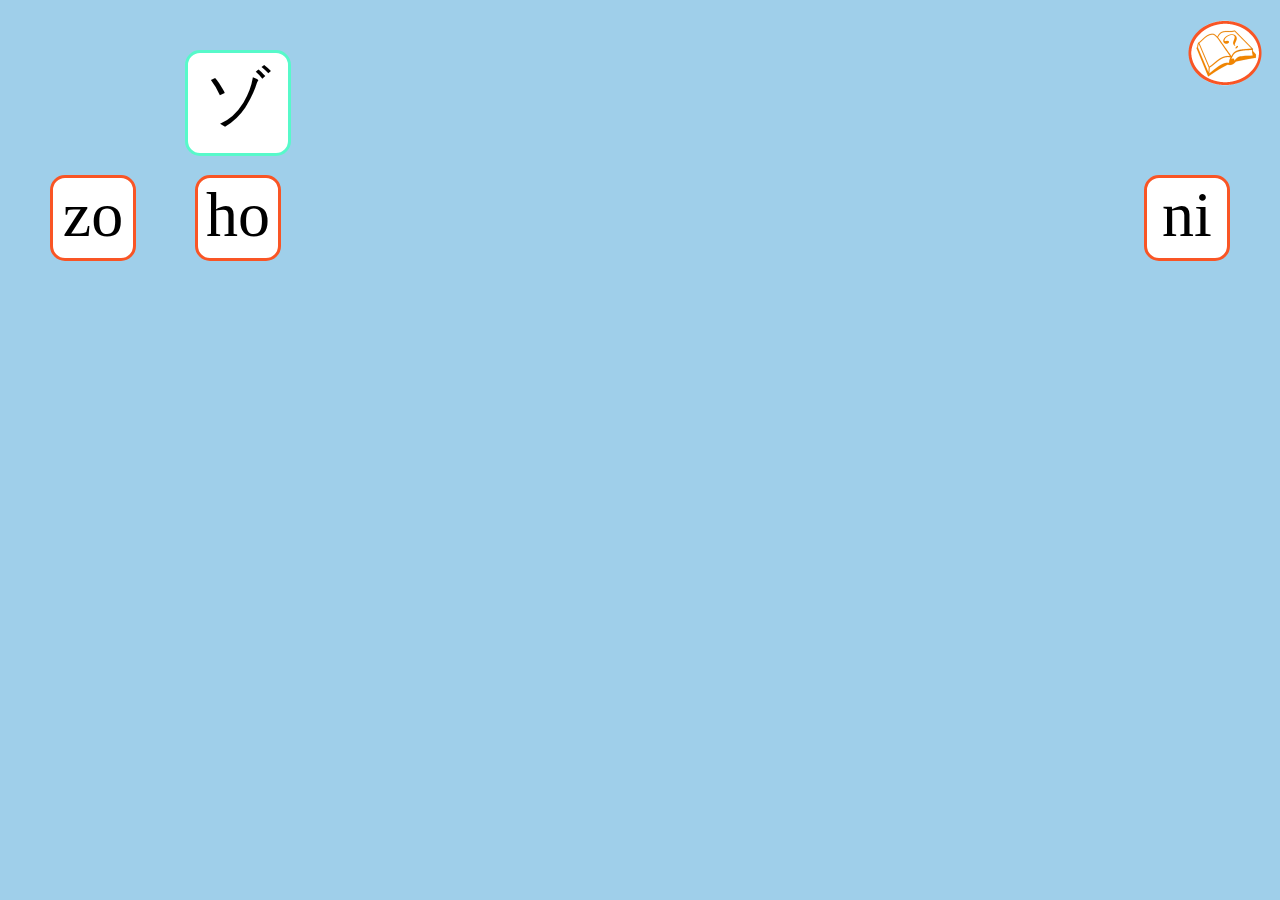
<file: www/index.html>
<!DOCTYPE html>
<html>
  <head>
  <title></title>
  
    <meta name="viewport" content="width=device-width, initial-scale=1.0, maximum-scale=1.0, user-scalable=no;" />
    <link rel="stylesheet" type="text/css" href="iphone.css" />
	<meta charset="utf-8">


	<!-- iPad/iPhone specific css below, add after your main css >
	<link rel="stylesheet" media="only screen and (max-device-width: 1024px)" href="ipad.css" type="text/css" />		
	<link rel="stylesheet" media="only screen and (max-device-width: 480px)" href="iphone.css" type="text/css" />		
	-->
	<!-- If your application is targeting iOS BEFORE 4.0 you MUST put json2.js from http://www.JSON.org/json2.js into your www directory and include it here -->
	<script type="text/javascript" charset="utf-8" src="phonegap-1.1.0.js"></script>
    <script type="text/javascript" charset="utf-8" src="practiceList.js"></script>

    <script type="text/javascript">


	// If you want to prevent dragging, uncomment this section
	/*
	function preventBehavior(e) 
	{ 
      e.preventDefault(); 
    };
	document.addEventListener("touchmove", preventBehavior, false);
	*/
	
	/* If you are supporting your own protocol, the var invokeString will contain any arguments to the app launch.
	see http://iphonedevelopertips.com/cocoa/launching-your-own-application-via-a-custom-url-scheme.html
	for more details -jm */
	/*
	function handleOpenURL(url)
	{
		// TODO: do something with the url passed in.
	}
	*/
	
    var question;
    var correctAnswer;
    var randomRow1;
    var randomRow2;
    var randomRow3;
    var randomAnswer2;
    var randomAnswer3;
    var totalAnswerButtons = 3;
    var correctAnswerButtonNumber;
        
        function getUrlVars() {
            var vars = {};
            var parts = window.location.href.replace(/[?&]+([^=&]+)=([^&]*)/gi, function(m,key,value) {
                                                     vars[key] = value;
                                                     });
            return vars;
        }
        
        
        
	function onBodyLoad()
	{	
        //populate random Question and Answers
        pickQuestionAnswers();
        populateQuestionAnswers();
		document.addEventListener("deviceready", onDeviceReady, false);
	}
	
	/* When this function is called, PhoneGap has been initialized and is ready to roll */
	/* If you are supporting your own protocol, the var invokeString will contain any arguments to the app launch.
	see http://iphonedevelopertips.com/cocoa/launching-your-own-application-via-a-custom-url-scheme.html
	for more details -jm */
	function onDeviceReady()
	{
        

        
		
	}
        
        function pickQuestionAnswers(){
            
            practiceListLength = practiceList.length;
            
            //Check if answerRow is available as GET variable
            //If so then no need to choose new question
            //Set the question and answer as answerRow
            answerRow = getUrlVars()["answerRow"];
            if(typeof answerRow != "undefined"){
                randomRow1 = answerRow;
            }
            else{
                // Pick the question and correct answer
                // Go through the pracetice list array and randomly pick a row
                randomRow1 = Math.floor(Math.random()*practiceListLength);
            }
            
            question = practiceList[randomRow1][0];
            correctAnswer = practiceList[randomRow1][1];
            //navigator.notification.alert(question + " " + correctAnswer);
            
            //Now find another random Row and check it is not the same as randomRow1
            randomRow2 = Math.floor(Math.random()*practiceListLength);
            while(randomRow2 == randomRow1)
            {
                randomRow2 = Math.floor(Math.random()*practiceListLength);
            }
            randomAnswer2 = practiceList[randomRow2][1];
            //navigator.notification.alert(randomRow2 + " " + randomAnswer2);
            
            //Now find another random Row and check it is not the same as randomRow1 or randomRow2
            randomRow3 = Math.floor(Math.random()*practiceListLength);
            while(randomRow3 == randomRow1 || randomRow3 == randomRow2)
            {
                randomRow3 = Math.floor(Math.random()*practiceListLength);
            }
            randomAnswer3 = practiceList[randomRow3][1];
            //navigator.notification.alert(randomRow3 + " " + randomAnswer3);
            
            
            
        }
        
        function populateQuestionAnswers(){
            //Randomly choose the correct answer button
            correctAnswerButtonNumber = Math.floor(Math.random()*totalAnswerButtons);
            
            var answersArray = new Array();
            answersArray[0] = correctAnswer;
            answersArray[1] = randomAnswer2;
            answersArray[2] = randomAnswer3;
            
            tempStore = answersArray[correctAnswerButtonNumber];
            answersArray[correctAnswerButtonNumber] = correctAnswer;
            answersArray[0] = tempStore;
            
            //Now populate the page with the question and answers
            document.getElementById('question').innerHTML = question;
            document.getElementById("answer1div").innerHTML = "<div onclick='onButton1Click()' id='answer1' class='answerButton' value='"+ answersArray[0] + "'>" + answersArray[0] + "</div>";
            document.getElementById("answer2div").innerHTML = "<div onclick='onButton2Click()' id='answer2' class='answerButton' value='"+ answersArray[1] + "'>" + answersArray[1] + "</div>";
            document.getElementById("answer3div").innerHTML = "<div onclick='onButton3Click()' id='answer3' class='answerButton' value='"+ answersArray[2] + "'>" + answersArray[2] + "</div>";
            document.getElementById("study").innerHTML = "<a href='study.html?answerRow=" + randomRow1 + "'><img src='img/book.png' class='bookStyle'></a>";
        }
        
    function onButton1Click()
    {
        answer = document.getElementById('answer1').innerHTML;
        checkAnswer(answer);
    }
        
    function onButton2Click()
        {
            answer = document.getElementById('answer2').innerHTML;
            checkAnswer(answer);
        }
    
    function onButton3Click()
        {
            answer = document.getElementById('answer3').innerHTML;
            checkAnswer(answer);
        }
    
        function checkAnswer(answer){
            if(answer != correctAnswer)
            {
                navigator.notification.alert("Try Again!");
            }
            else {
                window.location.href = "correctAnswer.html?answerRow="+randomRow1;
            }
        }
    
    </script>
  </head>
  <body id="questionBody" onload="onBodyLoad()">
          <div id="study"></div>
          <div id="question"></div>
          <div id="answer1div"></div>
          <div id="answer2div"></div>
          <div id="answer3div"></div>
  </body>
</html>
</file>
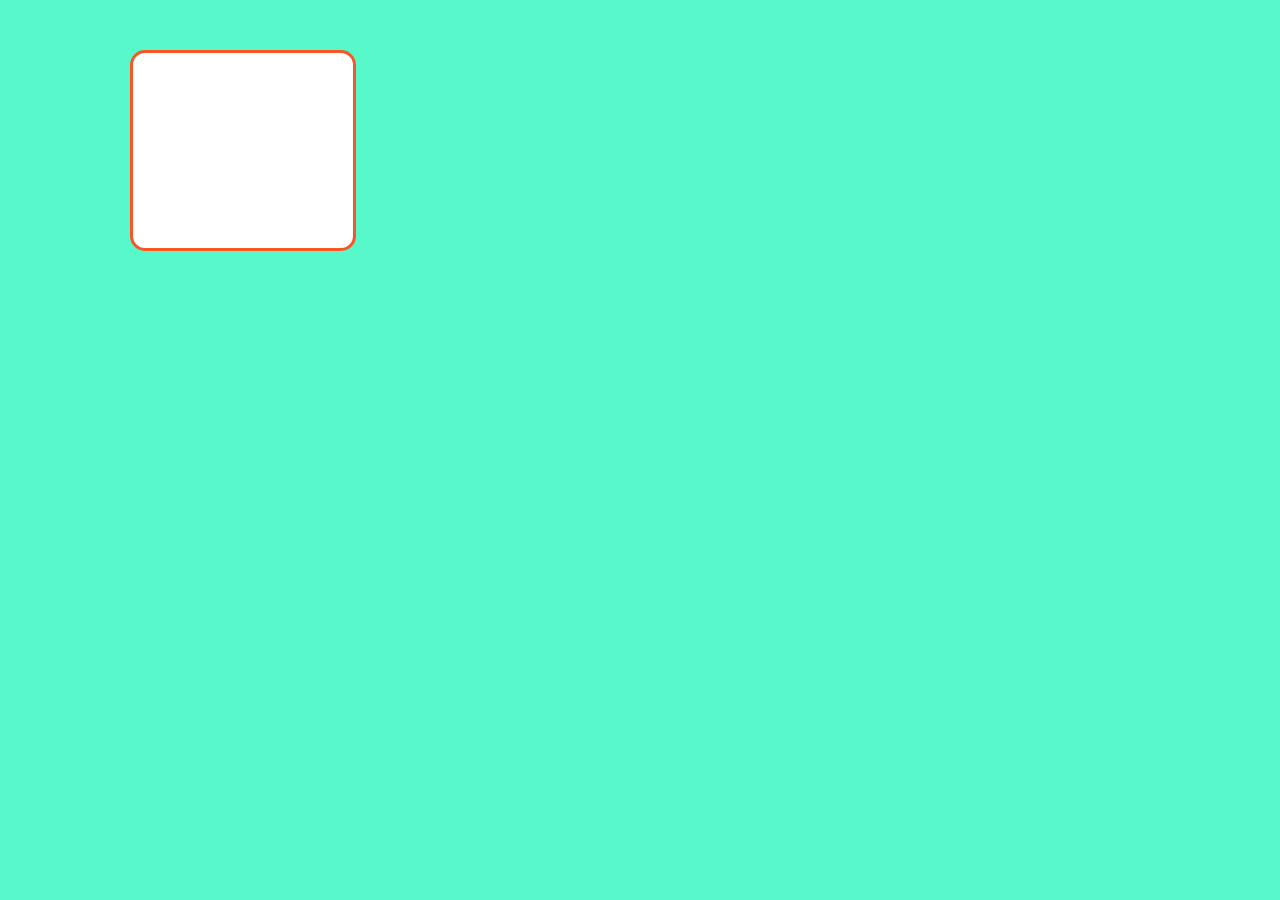
<file: www/correctAnswer.html>
<!DOCTYPE html>
<html>
    <head>
        <title></title>
        
        <meta name="viewport" content="width=device-width, initial-scale=1.0, maximum-scale=1.0, user-scalable=no;" />
        <meta charset="utf-8">
        <link rel="stylesheet" type="text/css" href="iphone.css" />
            
            <!-- iPad/iPhone specific css below, add after your main css >
             <link rel="stylesheet" media="only screen and (max-device-width: 1024px)" href="ipad.css" type="text/css" />		
             <link rel="stylesheet" media="only screen and (max-device-width: 480px)" href="iphone.css" type="text/css" />		
             -->
            <!-- If your application is targeting iOS BEFORE 4.0 you MUST put json2.js from http://www.JSON.org/json2.js into your www directory and include it here -->
            <script type="text/javascript" charset="utf-8" src="phonegap-1.1.0.js"></script>
            <script type="text/javascript" charset="utf-8" src="practiceList.js"></script>
            <script type="text/javascript">
                
                
                // If you want to prevent dragging, uncomment this section
                /*
                 function preventBehavior(e) 
                 { 
                 e.preventDefault(); 
                 };
                 document.addEventListener("touchmove", preventBehavior, false);
                 */
                
                /* If you are supporting your own protocol, the var invokeString will contain any arguments to the app launch.
                 see http://iphonedevelopertips.com/cocoa/launching-your-own-application-via-a-custom-url-scheme.html
                 for more details -jm */
                /*
                 function handleOpenURL(url)
                 {
                 // TODO: do something with the url passed in.
                 }
                 */
                
                function getUrlVars() {
                    var vars = {};
                    var parts = window.location.href.replace(/[?&]+([^=&]+)=([^&]*)/gi, function(m,key,value) {
                                                             vars[key] = value;
                                                             });
                    return vars;
                }

                
                function explainAnswer(){
                    answerRow = getUrlVars()["answerRow"];
                    katakana = practiceList[answerRow][0];
                    romaji = practiceList[answerRow][1];
                    katakanaWord = practiceList[answerRow][2];
                    romajiWord = practiceList[answerRow][3];
                    englishWord = practiceList[answerRow][4];
                    
                    document.getElementById('correct1').innerHTML = katakana + " - " + romaji;
                    document.getElementById('correct2').innerHTML = katakanaWord;
                    document.getElementById('correct3').innerHTML = romajiWord;
                    document.getElementById('correct4').innerHTML = englishWord;
                    
                }
                
                function onBodyLoad(){
                    explainAnswer();
                }
                
                function newQuestion(){
                    window.location.href = "index.html";
                }
                
                                
                </script>
            </head>
    <body id="answerBody" onload="onBodyLoad()">
        <div onClick="newQuestion()" id="answer">
            <div id="correct1"></div>
            <div id="correct2"></div>
            <div id="correct3"></div>
            <div id="correct4"></div>   
        </div>
    </body>
</html>
</file>
<file: www/iphone.css>
#questionBody
{
	background-color: #9fcfea;
}

#answerBody
{
    background-color: #57f9ca;
}

#studyBody
{
    background-color: #9fcfea;
}

#answer {
    position: fixed;
    top: 50px;
    left: 130px;
    text-align: center;
    font-size: 200%;
    border-radius: 15px;
    border-style: solid;
    border-color: #f95525;
    background-color: #ffffff;
    height: 175px;
    width: 200px;
    padding: 10px;

}

#studyRow {
    text-align: center;
    font-size: 150%;
    border-radius: 15px;
    border-style: solid;
    border-color: #f95525;
    background-color: #ffffff;
    padding: 5px;
    margin: 5px;

}

.bookStyle {
    height: 100px;
    width: 100px;
    position: fixed;
    top: 3px;
    right: 5px;
}

.questionStyle{
    height: 50px;
    width: 50px;
    position: fixed;
    right: 5px;
}

#question {
    position: fixed;
    top: 50px;
    left: 185px;
    text-align: center;
    font-size: 400%;
    border-radius: 15px;
    border-style: solid;
    border-color: #57f9ca;
    background-color: #ffffff;
    height: 100px;
    width: 100px;
}

.answerButton
{
    border-color: #f95525;
    background-color: #ffffff;
    height: 80px;
    width: 80px;
    border-radius: 15px;
    border-style: solid;
    font-size: 400%;
    text-align: center; 
}

#answer1div
{
    position: fixed;
    top: 175px;
    left: 50px;
}

#answer2div
{
    position: fixed;
    top: 175px;
    left: 195px;
}

#answer3div
{
    position: fixed;
    top: 175px;
    right: 50px;
}
</file>
